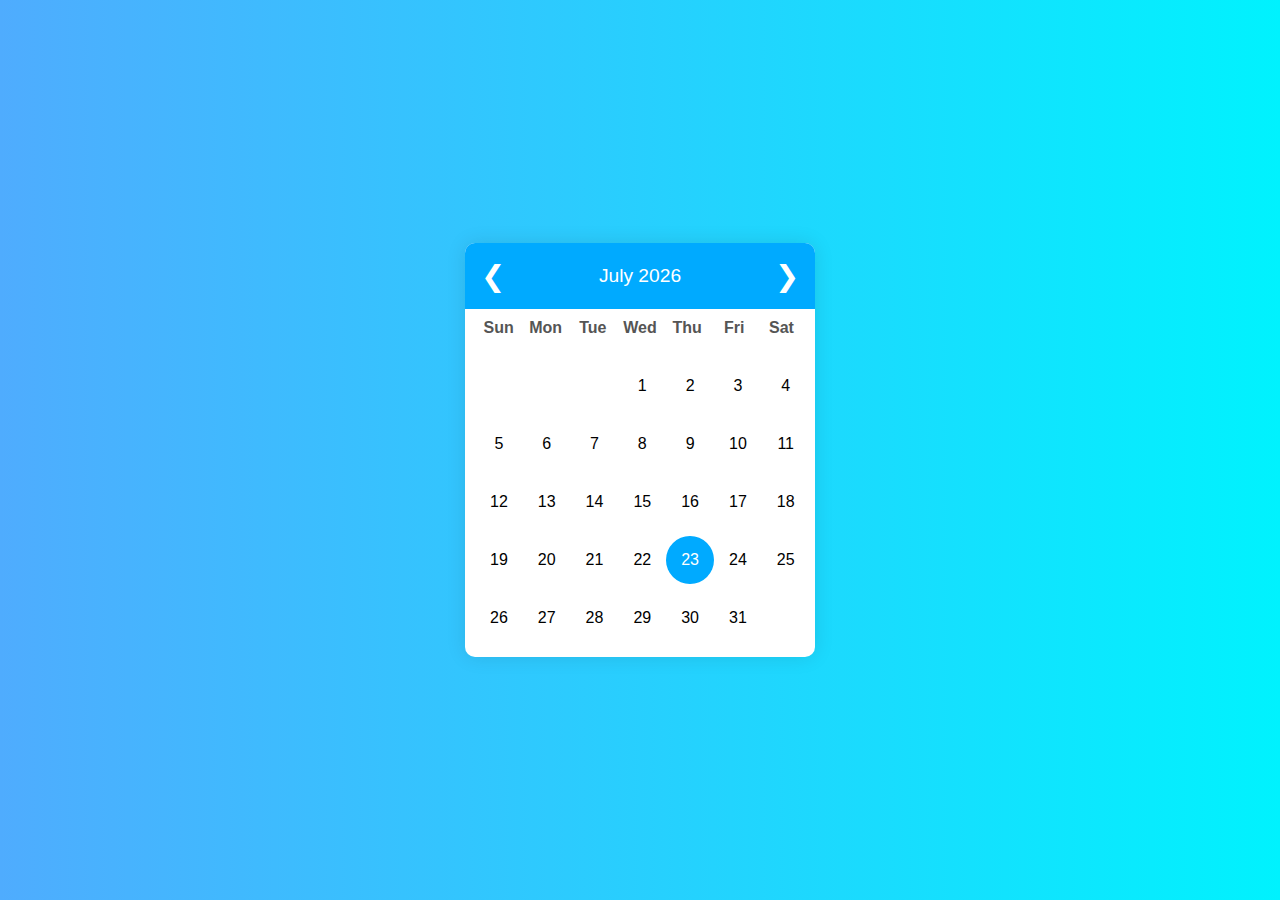
<file: calender/index.html>
<!DOCTYPE html>
<html lang="en">
<head>
    <meta charset="UTF-8">
    <meta name="viewport" content="width=device-width, initial-scale=1.0">
    <title>Beautiful Calendar</title>
    <link rel="stylesheet" href="styles.css">
</head>
<body>
    <div class="calendar">
        <div class="calendar-header">
            <button id="prevMonth">&#10094;</button>
            <div id="monthYear"></div>
            <button id="nextMonth">&#10095;</button>
        </div>
        <div class="calendar-body">
            <div class="weekdays">
                <div>Sun</div>
                <div>Mon</div>
                <div>Tue</div>
                <div>Wed</div>
                <div>Thu</div>
                <div>Fri</div>
                <div>Sat</div>
            </div>
            <div id="calendarDays" class="days"></div>
        </div>
    </div>
    <script src="script.js"></script>
</body>
</html>
</file>
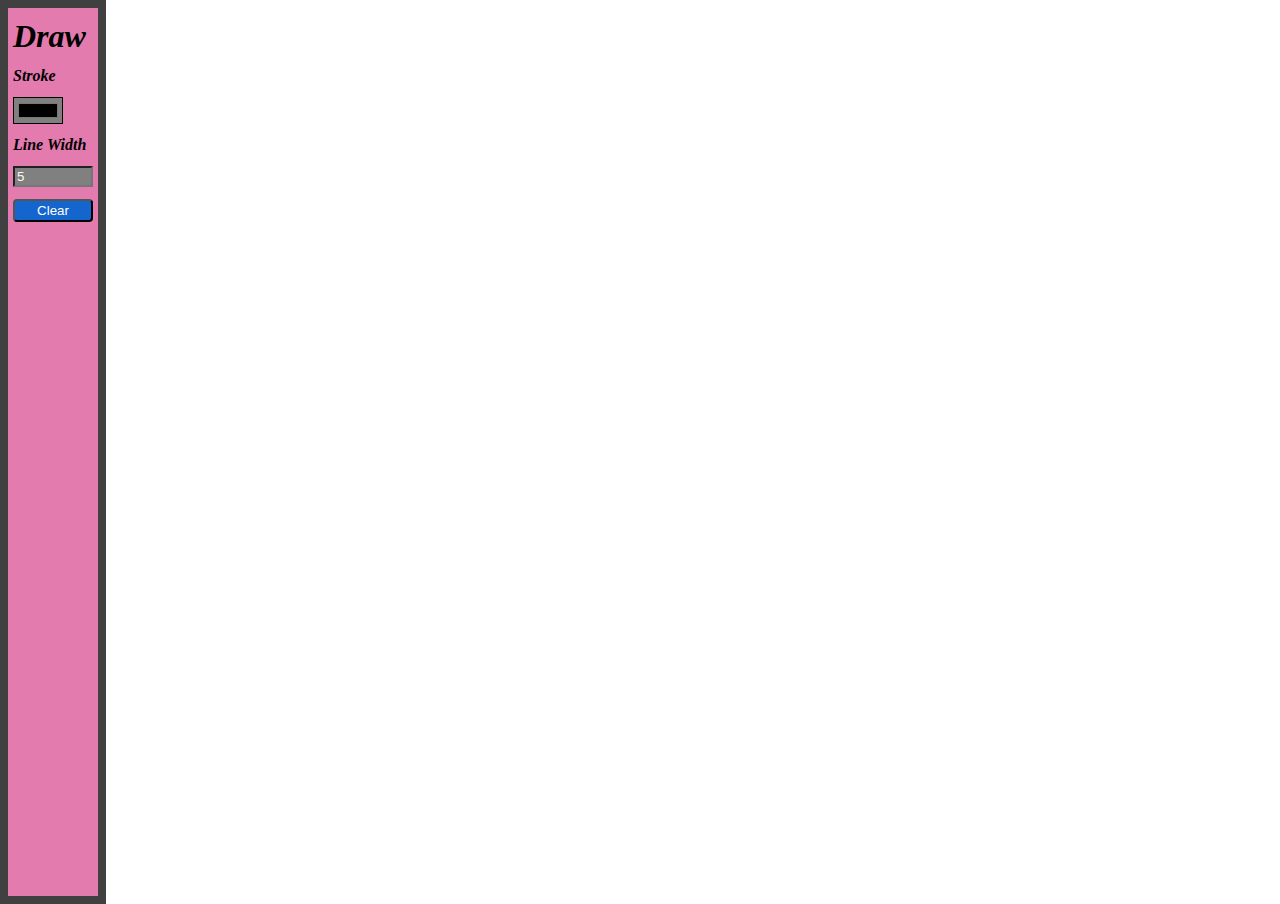
<file: drawing/index.html>
<!DOCTYPE html>
<html lang="en">
<head>
    <meta charset="UTF-8">
    <meta name="viewport"  content="width=device-width, initial-scale=1.0">
    <link rel="stylesheet" href ="style.css">
    <title>SimpleDrawingGame</title>
</head>
<body>
    <section class="container">
        <div id="toolbar">
            <h1>Draw</h1>
            <label for="stroke">Stroke</label>
            <input id="stroke" name="stroke" type="color">
            <label for="LineWidth">Line Width</label>
            <input id="LineWidth" name="LineWidth" type="number" value="5">
            <button id="clear">Clear</button>
        </div>
        <div class="drawingBoard">
            <canvas id="drawingBoard">

            </canvas>
        </div>
    </section>
    <script src="index.js" type="application/javascript"></script>
</body>
</html>
</file>
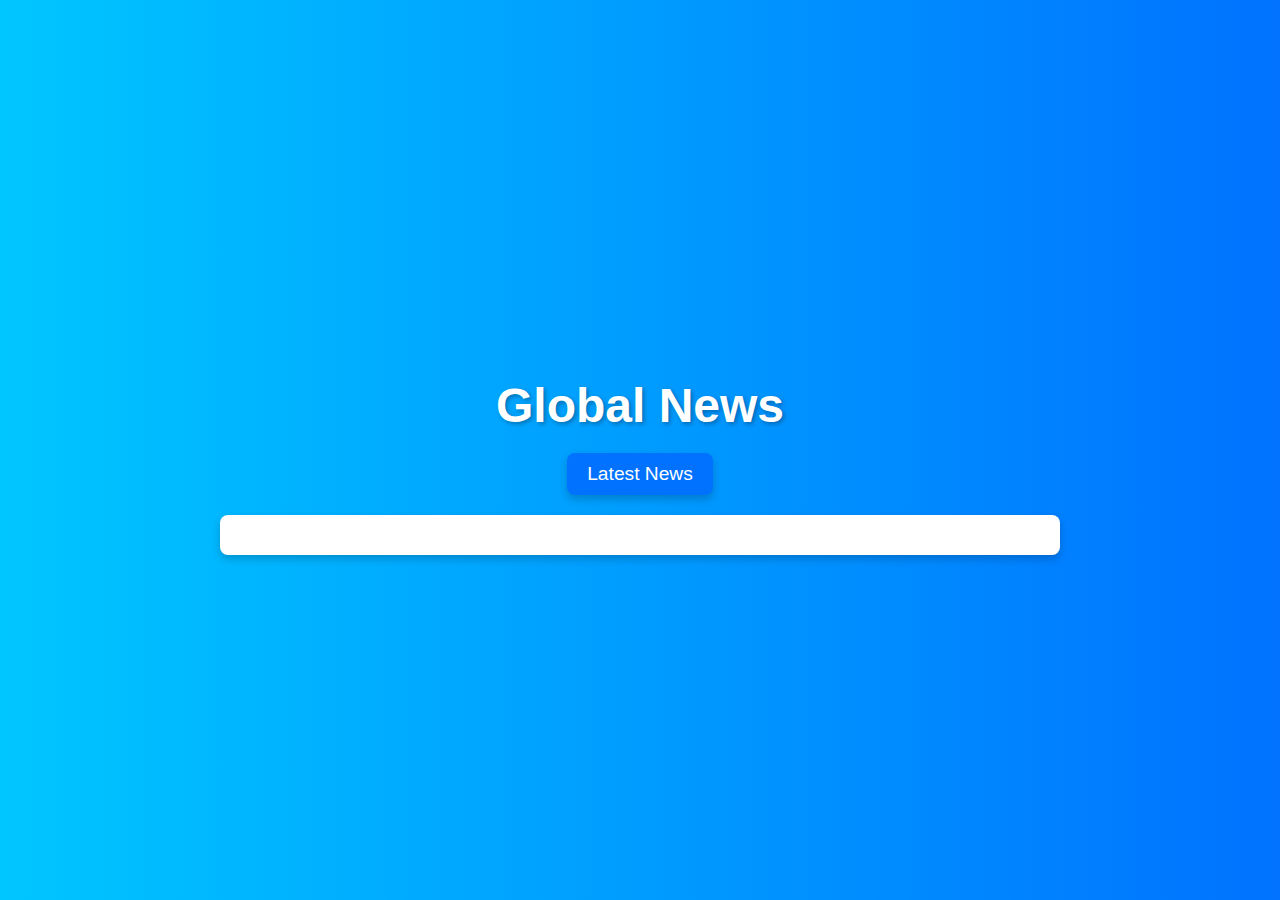
<file: news/index.html>
<!DOCTYPE html>
<html lang="en">
<head>
    <meta charset="UTF-8">
    <meta name="viewport" content="width=device-width, initial-scale=1.0">
    <title>NewsData.io Example</title>
    <style>
        body {
    font-family: Arial, sans-serif;
    background: linear-gradient(to right, #00c6ff, #0072ff);
    color: #fff;
    margin: 0;
    padding: 0;
    display: flex;
    flex-direction: column;
    align-items: center;
    justify-content: center;
    height: 100vh;
}

h1 {
    font-size: 3rem;
    margin-bottom: 20px;
    text-shadow: 2px 2px 4px rgba(0, 0, 0, 0.3);
}

button {
    background-color: #0072ff;
    border: none;
    border-radius: 8px;
    color: #fff;
    font-size: 1.2rem;
    padding: 10px 20px;
    cursor: pointer;
    transition: background-color 0.3s, transform 0.3s;
    box-shadow: 0 4px 8px rgba(0, 0, 0, 0.2);
}

button:hover {
    background-color: #005bb5;
    transform: scale(1.05);
}

#results {
    margin-top: 20px;
    width: 80%;
    max-width: 800px;
    background: #fff;
    color: #333;
    padding: 20px;
    border-radius: 8px;
    box-shadow: 0 4px 8px rgba(0, 0, 0, 0.2);
}
    </style>
</head>
<body>

    <h1>Global News</h1>
    <button onclick="fetchNews()">Latest News</button>
    
    <div id="results"></div>

    <script>
        // Define your API key
        const apiKey = 'pub_53241bc53b7642fe3a845756aa975c2b91c14';
        
        // Create the request URL
        const newsUrl = `https://newsdata.io/api/1/news?apikey=${apiKey}&country=us&language=en`;

        function fetchNews() {
            // Define request options
            const requestOptions = {
                method: 'GET',
                redirect: 'follow'
            };

            // Fetch data from the API
            fetch(newsUrl, requestOptions)
                .then(response => {
                    if (!response.ok) {
                        throw new Error(`HTTP error! Status: ${response.status}`);
                    }
                    return response.json(); // Parse JSON response
                })
                .then(result => {
                    displayResults(result); // Handle the result
                })
                .catch(error => {
                    console.error('Error fetching data:', error.message); // Log any errors
                    displayError(error.message); // Display error on the page
                });
        }

        function displayResults(data) {
            const resultsDiv = document.getElementById('results');
            resultsDiv.innerHTML = ''; // Clear previous results

            if (!data || !data.results || data.results.length === 0) {
                resultsDiv.innerHTML = '<p>No results found.</p>';
                return;
            }

            let newsText = 'Here are the latest news headlines: ';
            data.results.forEach(item => {
                const div = document.createElement('div');
                div.innerHTML = `<strong>${item.title}</strong><br><a href="${item.link}" target="_blank">${item.link}</a>`;
                resultsDiv.appendChild(div);

                // Add the headline to the text-to-speech queue
                newsText += `${item.title}. `;
            });

            // Read the news headlines
            speakText(newsText);
        }

        function displayError(message) {
            const resultsDiv = document.getElementById('results');
            resultsDiv.innerHTML = `<p>Error: ${message}</p>`;
        }

        function speakText(text) {
            const speech = new SpeechSynthesisUtterance();
            const allVoices= speechSynthesis.getVoices();
            speech.voice = allVoices[4];
            speech.text = text;
            window.speechSynthesis.speak(speech);
        }
        window.onload = function(){
            speakText("  ");
}
    </script>

</body>
</html>
</file>
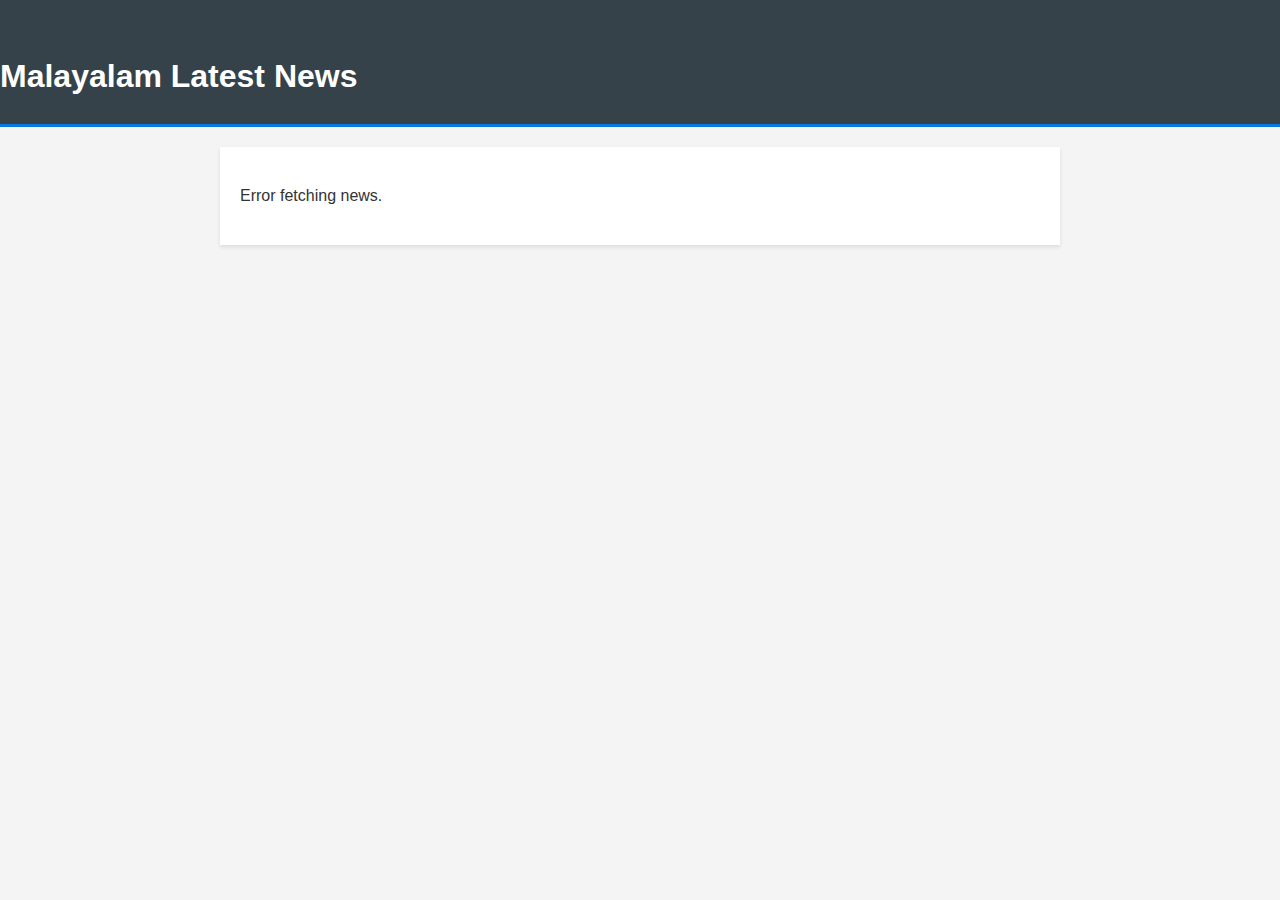
<file: newsss/index.html>
<!DOCTYPE html>
<html lang="en">
<head>
    <meta charset="UTF-8">
    <meta name="viewport" content="width=device-width, initial-scale=1.0">
    <title>Malayalam Latest News</title>
    <link rel="stylesheet" href="style.css">
</head>
<body>
    <header>
        <h1>Malayalam Latest News</h1>
    </header>
    <main>
        <div id="news-container"></div>
    </main>
    <script src="script.js"></script>
</body>
</html>
</file>
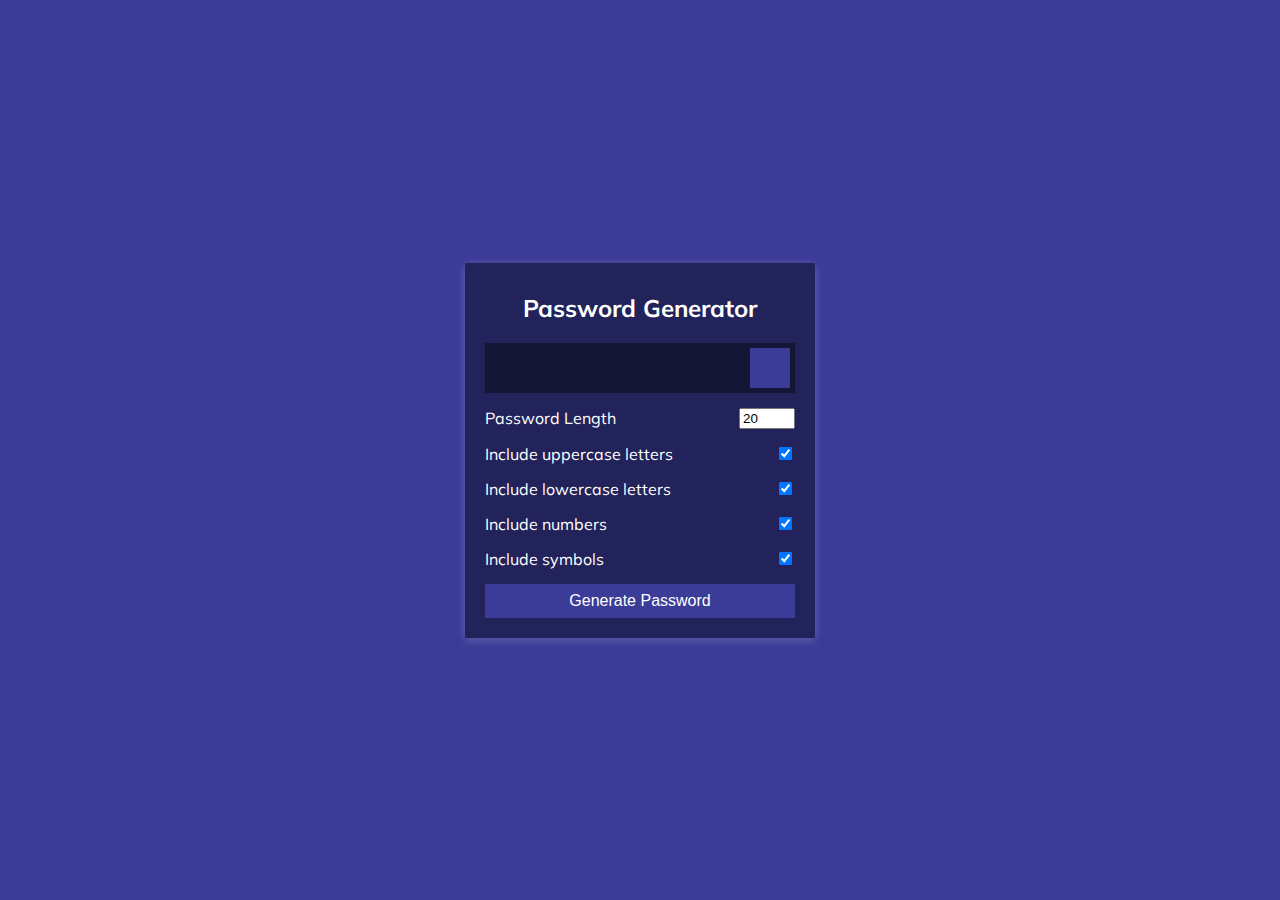
<file: passwordgenerator/index.html>
<!DOCTYPE html>
<html lang="en">
  <head>
    <meta charset="UTF-8" />
    <meta name="viewport" content="width=device-width, initial-scale=1.0" />
    <link
      rel="stylesheet"
      href="https://cdnjs.cloudflare.com/ajax/libs/font-awesome/5.15.1/css/all.min.css"
      integrity="sha512-+4zCK9k+qNFUR5X+cKL9EIR+ZOhtIloNl9GIKS57V1MyNsYpYcUrUeQc9vNfzsWfV28IaLL3i96P9sdNyeRssA=="
      crossorigin="anonymous"
    />
    <link rel="stylesheet" href="style.css" />
    <title>Password Generator</title>
  </head>
  <body>
    <div class="container">
      <h2>Password Generator</h2>
      <div class="result-container">
        <span id="result"></span>
        <button class="btn" id="clipboard">
          <i class="far fa-copy"></i>
        </button>
      </div>
      <div class="settings">
        <div class="setting">
          <label for="length">Password Length</label>
          <input
            type="number"
            name="length"
            id="length"
            min="4"
            max="20"
            value="20"
          />
        </div>
        <div class="setting">
          <label for="uppercase">Include uppercase letters</label>
          <input type="checkbox" name="uppercase" id="uppercase" checked />
        </div>
        <div class="setting">
          <label for="lowercase">Include lowercase letters</label>
          <input type="checkbox" name="lowercase" id="lowercase" checked />
        </div>
        <div class="setting">
          <label for="numbers">Include numbers</label>
          <input type="checkbox" name="numbers" id="numbers" checked />
        </div>
        <div class="setting">
          <label for="symbols">Include symbols</label>
          <input type="checkbox" name="symbols" id="symbols" checked />
        </div>
      </div>
      <button class="btn btn-large" id="generate">Generate Password</button>
    </div>

    <script src="script.js"></script>
  </body>
</html>
</file>
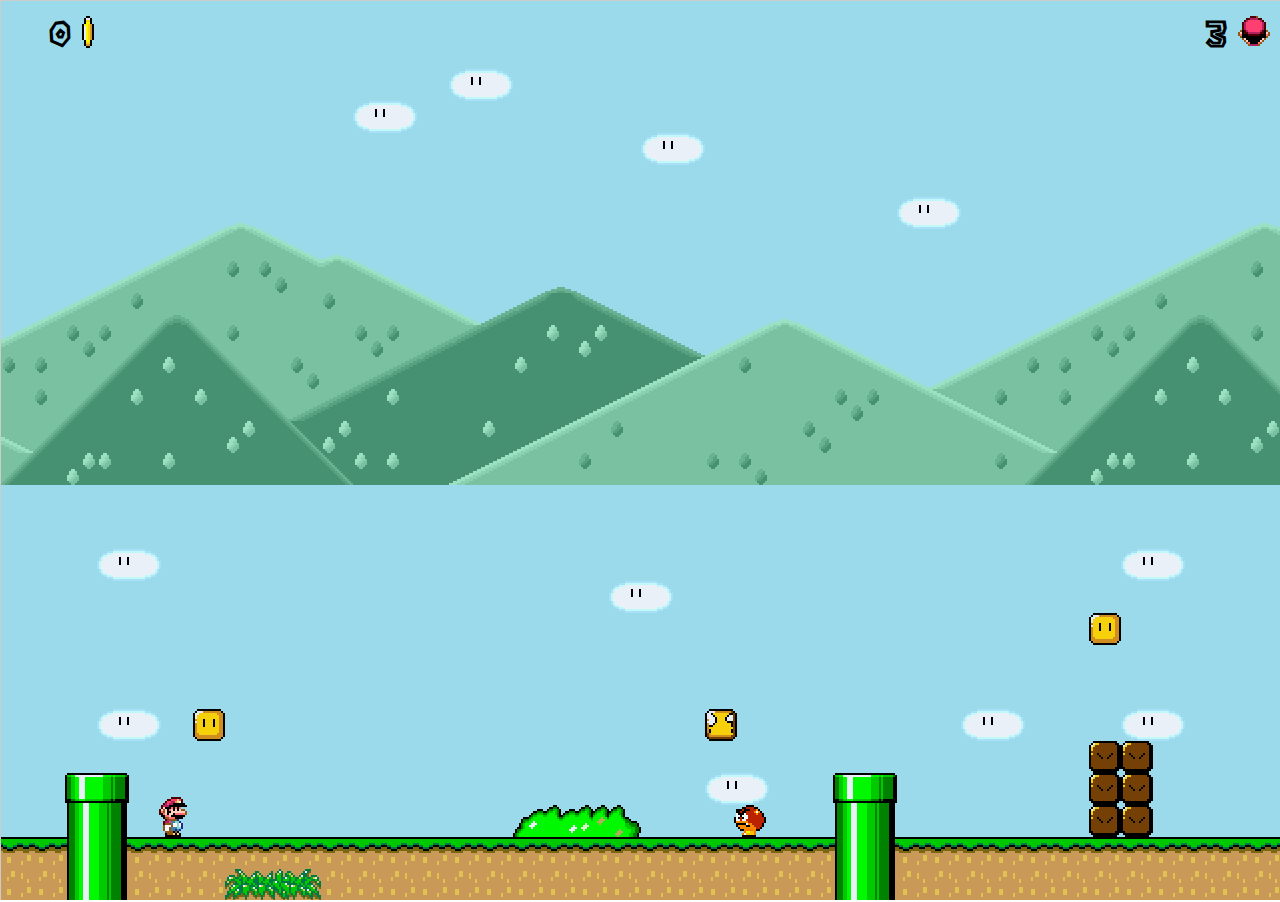
<file: pikimonegame/index.html>
﻿<!doctype html>
<html>
<head>
<meta charset=utf-8 />
<title>Super Mario HTML5 Test</title>
<link href="Content/style.css" rel="stylesheet" />
</head>
<body>
<div id="game">
<div id="world">
</div>
<div id="coinNumber" class="gauge">0</div>
<div id="coin" class="gaugeSprite"></div>
<div id="liveNumber" class="gauge">0</div>
<div id="live" class="gaugeSprite"></div>
</div>
<script src="https://ajax.googleapis.com/ajax/libs/jquery/1.7.2/jquery.min.js"></script>
<script src="Scripts/testlevels.js"></script>
<script src="Scripts/oop.js"></script>
<script src="Scripts/keys.js"></script>
<script src="Scripts/constants.js"></script>
<script src="Scripts/main.js"></script>
</body>
</html>
</file>
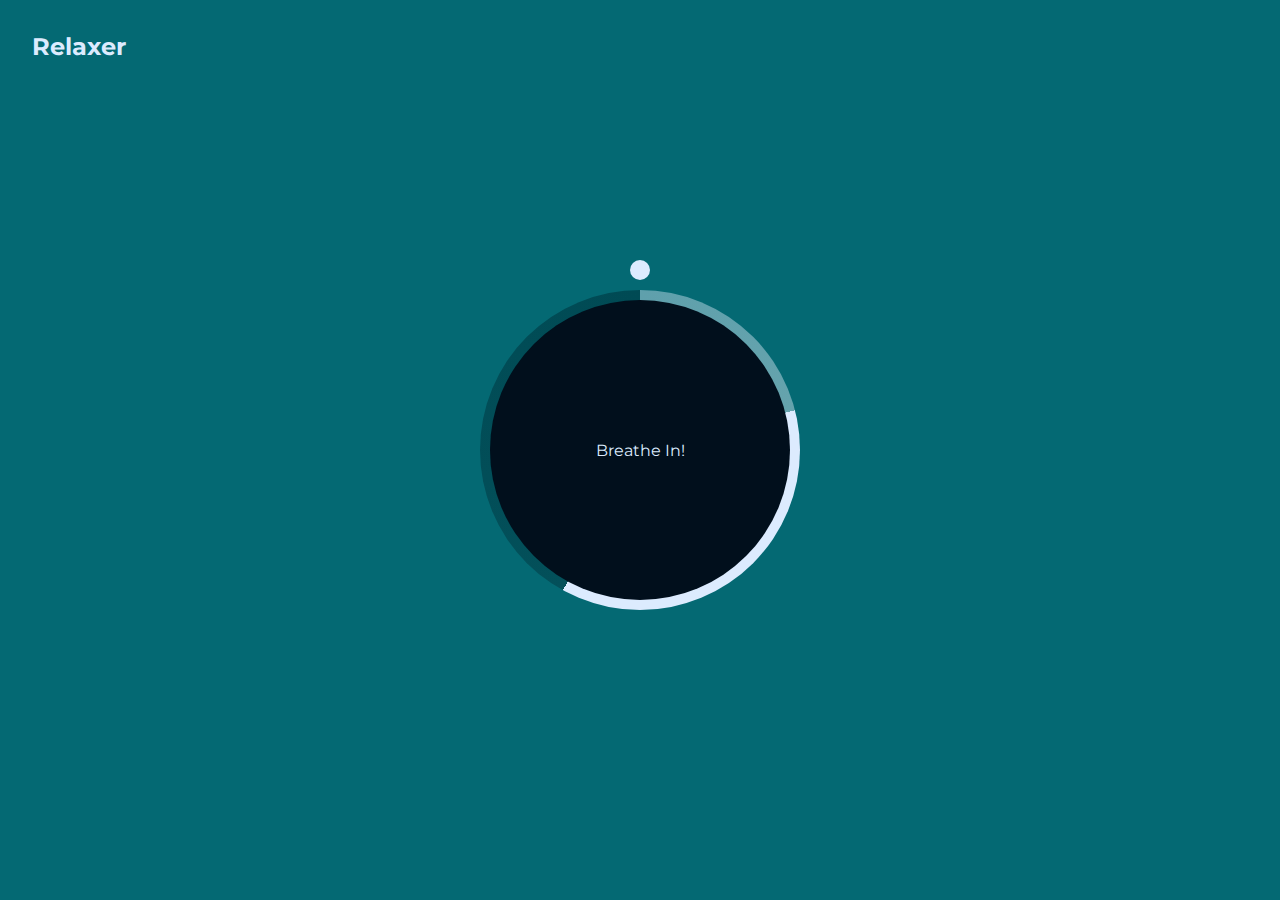
<file: relaxerapp/index.html>
<!DOCTYPE html>
<html lang="en">
  <head>
    <meta charset="UTF-8" />
    <meta name="viewport" content="width=device-width, initial-scale=1.0" />
    <link rel="stylesheet" href="style.css" />
    <title>Relaxer</title>
  </head>
  <body>
    <h1>Relaxer</h1>
    <div class="container" id="container">
      <div class="circle"></div>
      <p id="text"></p>
      <div class="pointer-container">
        <span class="pointer"></span>
      </div>
      <div class="gradient-circle"></div>
    </div>
    <script src="script.js"></script>
  </body>
</html>
</file>
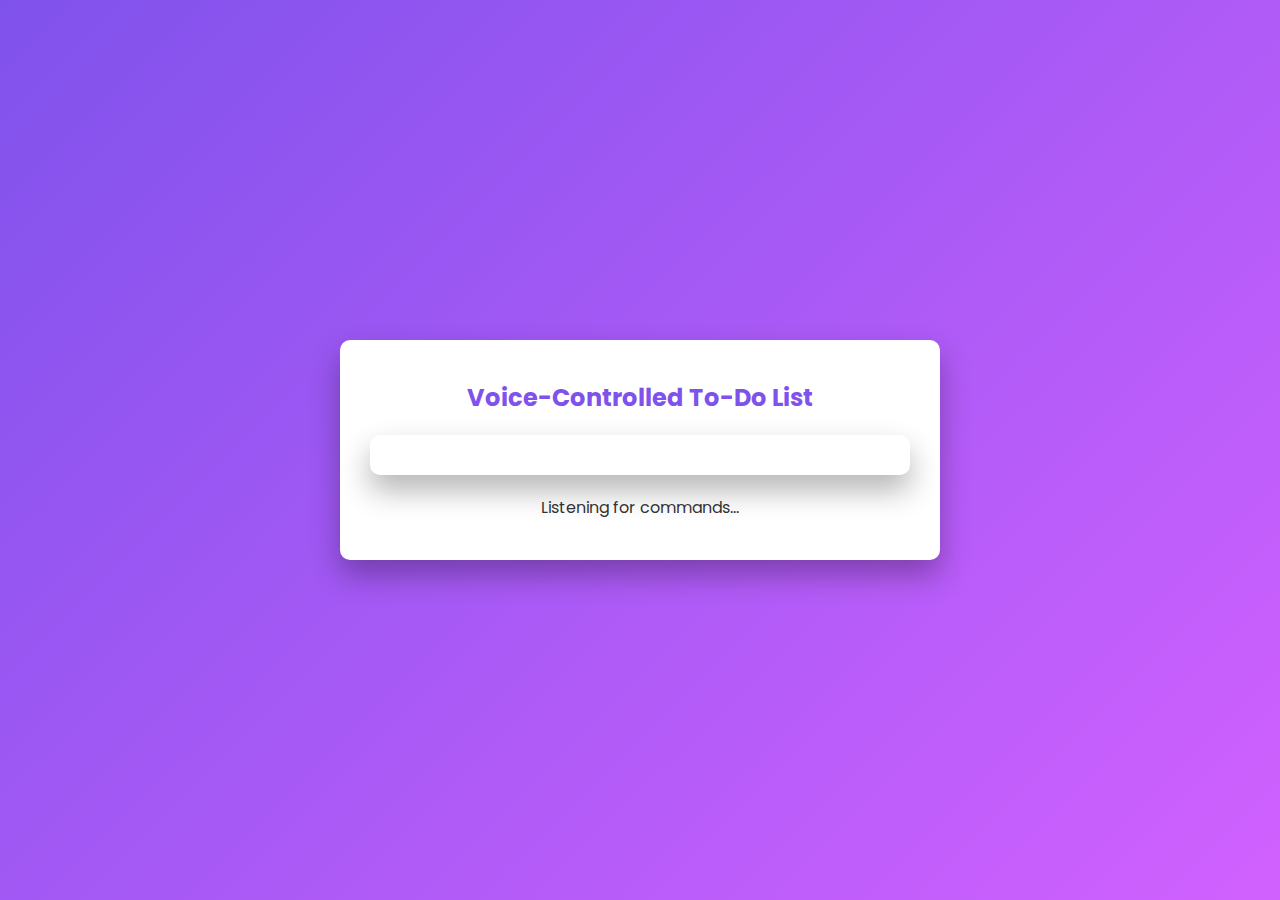
<file: todolist/index.html>
<!DOCTYPE html>
<html lang="en">
<head>
    <title>Voice-Controlled To-Do List</title>
    <!-- Google Font -->
    <link href="https://fonts.googleapis.com/css2?family=Poppins:wght@400;500&display=swap" rel="stylesheet">
    <!-- Font Awesome CDN -->
    <link rel="stylesheet" href="https://cdnjs.cloudflare.com/ajax/libs/font-awesome/5.15.2/css/all.min.css">
    <!-- Stylesheet -->
    <link rel="stylesheet" href="style.css">
</head>
<body>
    <div class="container">
        <h2>Voice-Controlled To-Do List</h2>
        <div id="tasks"></div>
        <p id="status">Listening for commands...</p>
    </div>
    <!-- Script -->
    <script src="script.js"></script>
</body>
</html>
</file>
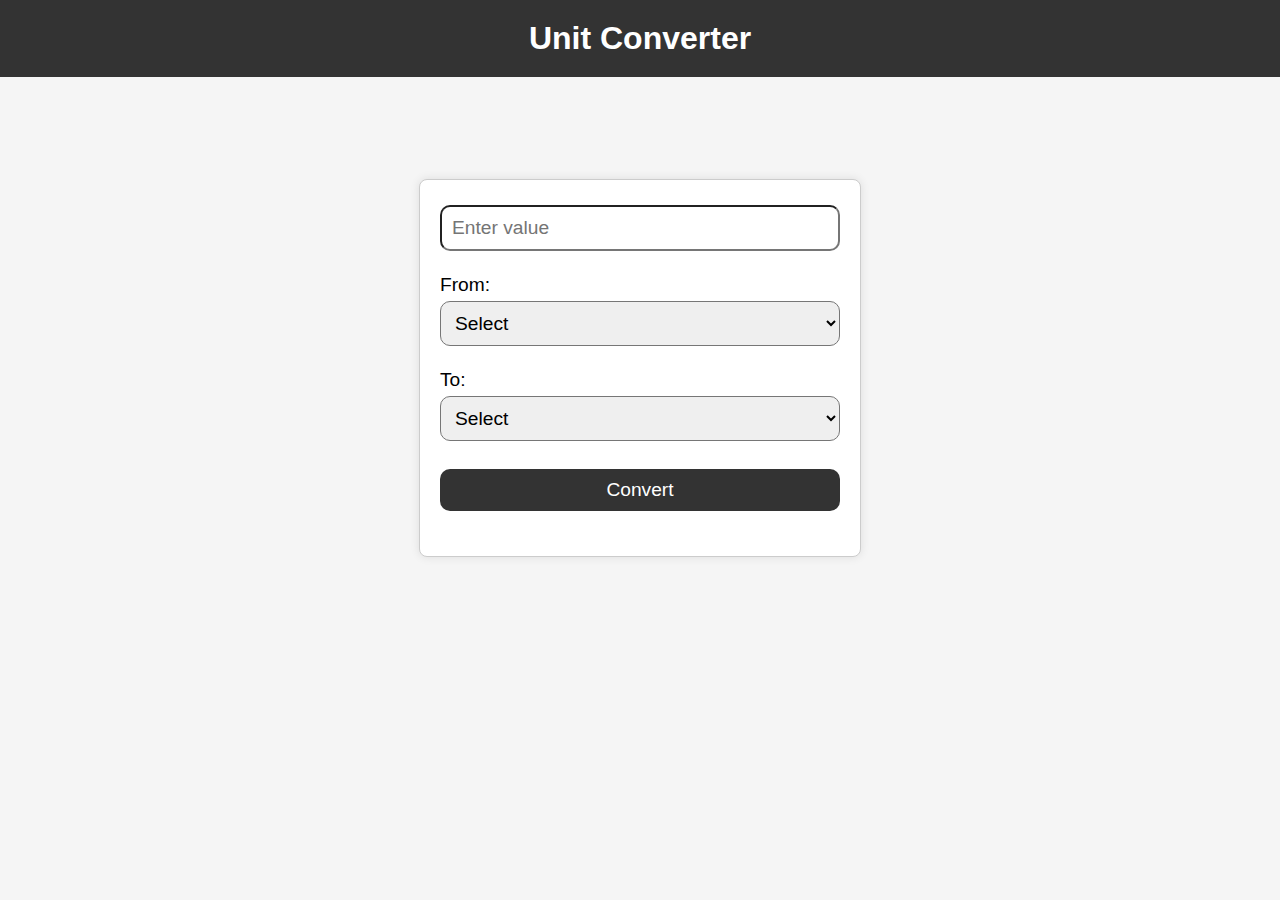
<file: UnitConverter/index.html>
<!DOCTYPE html>
<html>
  <head>
    <title>Unit Converter</title>
    <link rel="stylesheet" type="text/css" href="style.css" />
    <link rel="icon" type="image/x-icon" href="icon.png" />
  </head>
  <body>
    <header>
      <h1>Unit Converter</h1>
    </header>
    <div class="container">
      <form id="conversionForm">
        <input type="number" id="valueInput" placeholder="Enter value" /><br />
        <span>From:</span>
        <select id="fromUnit">
          <option>Select</option>
          <option value="meters">Meters</option>
          <option value="kilometers">Kilometers</option>
          <option value="centimeters">Centimeters</option>
          <option value="millimeters">Millimeters</option>
          <option value="feet">Feet</option>
          <option value="celsius">Celsius</option>
          <option value="fahrenheit">Fahrenheit</option>
          <option value="kelvin">Kelvin</option></select
        ><br />
        <span>To:</span>
        <select id="toUnit">
          <option>Select</option>
          <option value="meters">Meters</option>
          <option value="kilometers">Kilometers</option>
          <option value="centimeters">Centimeters</option>
          <option value="millimeters">Millimeters</option>
          <option value="feet">Feet</option>
          <option value="celsius">Celsius</option>
          <option value="fahrenheit">Fahrenheit</option>
          <option value="kelvin">Kelvin</option></select
        ><br />
        <button type="button" id="convertButton">Convert</button>
      </form>
      <div id="result"></div>
    </div>
    <script src="script.js"></script>
  </body>
</html>
</file>
<file: calender/styles.css>
body {
    font-family: 'Arial', sans-serif;
    background: linear-gradient(to right, #4facfe, #00f2fe);
    display: flex;
    justify-content: center;
    align-items: center;
    height: 100vh;
    margin: 0;
}

.calendar {
    background-color: white;
    box-shadow: 0px 0px 20px rgba(0, 0, 0, 0.1);
    border-radius: 10px;
    overflow: hidden;
    width: 350px;
    max-width: 90%;
}

.calendar-header {
    display: flex;
    justify-content: space-between;
    align-items: center;
    background-color: #00aaff;
    color: white;
    padding: 15px 10px;
    font-size: 1.2em;
}

.calendar-header button {
    background: none;
    border: none;
    color: white;
    font-size: 1.5em;
    cursor: pointer;
    transition: color 0.3s;
}

.calendar-header button:hover {
    color: #ffd700;
}

.weekdays, .days {
    display: grid;
    grid-template-columns: repeat(7, 1fr);
    text-align: center;
    padding: 10px;
}

.weekdays div {
    font-weight: bold;
    color: #555;
}

.days div {
    padding: 15px;
    border-radius: 50%;
    margin: 5px 0;
    transition: background-color 0.3s, color 0.3s;
    cursor: pointer;
}

.days div:hover {
    background-color: #00aaff;
    color: white;
}

.days .today {
    background-color: #00aaff;
    color: white;
}
</file>
<file: drawing/style.css>
body{
    margin: 0;
    padding: 0;
    height:100%;
    overflow:hidden;
    color:white;
}

h1 {
    font-family:'Times New Roman', Times, serif;
    font-weight: bolder;
    font-style: oblique;
    background-clip: text;
    color: black;
    margin-top: 5px;
}

.container{
    display: flex;
    height:100%;
}

#toolbar{
    display: flex;
    flex-direction: column;
    padding: 5px;
    width: 80px;
    border: 8px solid #404040; 
    background-color: #e47bae
}

#toolbar *{
    margin-bottom: 12px;

}

#toolbar label{
    font-size: 16px;
    font-family:'Times New Roman', Times, serif;
    font-style: oblique;
    color:#000000;
    font-weight:bold;
}

#toolbar input{
    background-color: grey;
    color:floralwhite;
}
#toolbar button {
    background-color: #1565ce;
    border-radius: 4px;
    color :white;
    padding: 2px;
}
</file>
<file: newsss/style.css>
body, html {
    font-family: Arial, sans-serif;
    margin: 0;
    padding: 0;
    background-color: #f4f4f4;
    line-height: 1.6;
    color: #333;
}

header {
    background: #35424a;
    color: #fff;
    padding-top: 30px;
    min-height: 70px;
    border-bottom: #0779e4 3px solid;
}

header nav {
    margin-top: 10px;
    text-align: center;
}

header nav h1 {
    margin: 0;
    padding: 0;
    color: #fff;
}

header nav ul {
    list-style: none;
    margin: 0;
    padding: 0;
    overflow: hidden;
    background-color: #333;
}

/* Uncomment if using navigation links
header nav ul li {
    float: left;
}

header nav ul li a {
    display: block;
    color: white;
    text-align: center;
    padding: 14px 16px;
    text-decoration: none;
}

header nav ul li a:hover {
    background-color: #111;
}
*/

main {
    display: flex;
    justify-content: center;
    padding: 20px;
}

#news-container {
    background: white;
    padding: 20px;
    box-shadow: 0 2px 4px rgba(0,0,0,0.1);
    width: 80%;
    max-width: 800px;
}

.news-article {
    margin-bottom: 20px;
    padding-bottom: 20px;
    border-bottom: 1px solid #ccc;
}

.news-article:last-child {
    border-bottom: none;
    margin-bottom: 0;
    padding-bottom: 0;
}

.news-article h2 {
    margin-top: 0;
}

.news-article p {
    color: #666;
}
</file>
<file: passwordgenerator/style.css>
@import url("https://fonts.googleapis.com/css?family=Muli&display=swap");

* {
  box-sizing: border-box;
}

body {
  background-color: #3b3b98;
  color: #fff;
  font-family: "Muli", sans-serif;
  display: flex;
  flex-direction: column;
  align-items: center;
  justify-content: center;
  height: 100vh;
  overflow: hidden;
  padding: 10px;
  margin: 0;
}

h2 {
  margin: 10px 0 20px;
  text-align: center;
}

.container {
  background-color: #23235b;
  box-shadow: 0px 2px 10px rgba(255, 255, 255, 0.2);
  padding: 20px;
  width: 350px;
  max-width: 100%;
}

.result-container {
  background-color: rgba(0, 0, 0, 0.4);
  display: flex;
  justify-content: flex-start;
  align-items: center;
  position: relative;
  font-size: 18px;
  letter-spacing: 1px;
  padding: 12px 10px;
  height: 50px;
  width: 100%;
}

.result-container #result {
  word-wrap: break-word;
  max-width: calc(100% - 40px);
}

.result-container .btn {
  position: absolute;
  top: 5px;
  right: 5px;
  width: 40px;
  height: 40px;
  font-size: 20px;
}

.btn {
  background-color: #3b3b98;
  color: #fff;
  border: none;
  font-size: 16px;
  padding: 8px 12px;
  cursor: pointer;
}

.btn-large {
  display: block;
  width: 100%;
}

.setting {
  display: flex;
  justify-content: space-between;
  align-items: center;
  margin: 15px 0;
}

.toast {
  position: fixed;
  bottom: 10px;
  right: 10px;
  background-color: #fff;
  color: #3b3b98;
  border-radius: 5px;
  padding: 1rem 2rem;
  margin: 0.5rem;
}
</file>
<file: pikimonegame/Content/style.css>
﻿@font-face {
	font-family: 'SMB';
	src: local('Super Mario Bros.'),
		 url('fonts/Super Mario Bros.ttf') format('truetype');
	font-style: normal;
 }
 
 body, html {
   margin: 0;
   padding: 0;
   height: 100%;
   overflow: hidden;
 }
 
 #game {
   height: 100%;
   width: 100%;
   position: relative;
   border: 1px solid #ccc;
   overflow: hidden;
 }
 
 #world { 
   margin: 0;
   padding: 0;
   height: 100%;
   width: 100%;
   position: absolute;
   bottom: 0;
   left: 0;
   z-index: 0;
 }
 
 .gauge {
   margin: 0;
   padding: 0;
   height: 50px;
   width: 70px;
   text-align: right;
   font-size: 2em;
   font-weight: bold;
   position: absolute;
   top: 17px;
   right: 52px;
   z-index: 1000;
   font-family: 'SMB';
 }
 
 .gaugeSprite {
   margin: 0;
   padding: 0;
   z-index: 1000;
   position: absolute;
 }
 
 #coinNumber {
   left: 0;
 }
 
 #liveNumber {
   right: 52px;
 }
 
 #coin {
   height: 32px;
   width: 32px;
   background-image: url(mario-objects.png);
   background-position: 0 0;
   top: 15px;
   left: 70px;
 }
 
 #live {
   height: 40px;
   width: 40px;
   background-image: url(mario-sprites.png);
   background-position: 0 -430px;
   top: 12px;
   right: 8px;
 }
 
 .figure {
   margin: 0;
   padding: 0;
   z-index: 99;
   position: absolute;
 }
 
 .matter {
   margin: 0;
   padding: 0;
   z-index: 95;
   position: absolute;
   width: 32px;
   height: 32px;
 }
</file>
<file: relaxerapp/style.css>
@import url("https://fonts.googleapis.com/css?family=Montserrat&display=swap");

:root {
  --background-color: #046973;
  --large-circle-color: #010f1c;
  --light-color: #dcebfe;
  --gradient-color-light: #5fa0ac;
  --gradient-color-light-border: #65a3ad;
  --gradient-color-dark: #004a54;
  --gradient-color-dark-border: #03505a;
}

* {
  box-sizing: border-box;
}

body {
  background: var(--background-color) url('https://images.unsplash.com/photo-1601142754133-ae7aa279c3d5?ixid=MXwxMjA3fDB8MHxwaG90by1wYWdlfHx8fGVufDB8fHw%3D&ixlib=rb-1.2.1&auto=format&fit=crop&w=1920&q=80') no-repeat center center/cover;
  color: var(--light-color);
  font-family: "Montserrat", sans-serif;
  display: flex;
  flex-direction: column;
  align-items: center;
  justify-content: center;
  height: 100vh;
  overflow: hidden;
  margin: 0;
}

h1 {
  position: absolute;
  top: 1rem;
  left: 2rem;
  font-size: 1.5rem;
}

.container {
  display: flex;
  align-items: center;
  justify-content: center;
  margin: auto;
  width: 300px;
  height: 300px;
  position: relative;
  transform: scale(1);
}

.circle {
  background-color: var(--large-circle-color);
  width: 100%;
  height: 100%;
  border-radius: 50%;
  position: absolute;
  top: 0;
  left: 0;
  z-index: -1;
}

.gradient-circle {
  background: conic-gradient(
    var(--gradient-color-light) 0%,
    var(--gradient-color-light-border) 21%,
    var(--light-color) 21%,
    var(--light-color) 58%,
    var(--gradient-color-dark-border) 58%,
    var(--gradient-color-dark) 100%
  );
  width: 320px;
  height: 320px;
  border-radius: 50%;
  position: absolute;
  top: -10px;
  left: -10px;
  z-index: -2;
}

.pointer {
  background-color: var(--light-color);
  width: 20px;
  height: 20px;
  border-radius: 50%;
  display: block;
}

.pointer-container {
  position: absolute;
  top: -40px;
  left: 140px;
  width: 20px;
  height: 190px;
  animation: rotate 19s linear forwards infinite;
  transform-origin: bottom center;
}

@keyframes rotate {
  from {
    transform: rotate(0deg);
  }
  to {
    transform: rotate(360deg);
  }
}

.container.grow {
  animation: grow 4s linear forwards;
}

@keyframes grow {
  from {
    transform: scale(1);
  }
  to {
    transform: scale(1.2);
  }
}

.container.shrink {
  animation: shrink 8s linear forwards;
}

@keyframes shrink {
  from {
    transform: scale(1.2);
  }
  to {
    transform: scale(1);
  }
}
</file>
<file: todolist/style.css>
*,
*:before,
*:after {
    padding: 0;
    margin: 0;
    box-sizing: border-box;
}

body {
    height: 100vh;
    background: linear-gradient(135deg, #8052ec, #d161ff);
    font-family: 'Poppins', sans-serif;
    display: flex;
    justify-content: center;
    align-items: center;
}

.container {
    width: 100%;
    max-width: 600px;
    padding: 40px 30px;
    background-color: #ffffff;
    border-radius: 10px;
    box-shadow: 0 15px 30px rgba(0, 0, 0, 0.3);
    text-align: center;
}

h2 {
    margin-bottom: 20px;
    color: #8052ec;
}

#tasks {
    background-color: #ffffff;
    padding: 20px;
    border-radius: 10px;
    box-shadow: 0 15px 30px rgba(0, 0, 0, 0.3);
}

.task {
    background-color: #f9f9f9;
    height: 50px;
    padding: 5px 10px;
    margin-bottom: 10px;
    display: flex;
    align-items: center;
    justify-content: space-between;
    border-bottom: 1px solid #d1d3d4;
    border-radius: 5px;
}

.task span {
    font-size: 15px;
    font-weight: 500;
    flex-grow: 1;
}

.task button {
    background-color: #8052ec;
    color: #ffffff;
    height: 40px;
    width: 40px;
    border-radius: 5px;
    border: none;
    cursor: pointer;
}

.completed {
    text-decoration: line-through;
    color: #888888;
}

#status {
    margin-top: 20px;
    color: #333;
}
</file>
<file: UnitConverter/style.css>
body {
    font-family: Arial, sans-serif;
    background-color: #f5f5f5;
    margin: 0;
    padding: 0;
}

header {
    background-color: #333;
    color: #fff;
    text-align: center;
    padding: 20px;
}

h1{
    margin: 0;
}

.container{
    max-width: 400px;
    height:max-content;
    margin: 8% auto;
    padding: 20px;
    background-color: #fff;
    border: 1px solid #ccc;
    border-radius: 8px;
    box-shadow: 0 0 10px rgba(0, 0, 0, 0.1);
}
form {
    display: flex;
    flex-direction: column;
}

input,
select,
button {
    margin: 5px 0;
    padding: 10px;
    border-radius: 10px;
    font-size: larger;
}

button {
    background-color: #333;
    color: #fff;
    border: none;
    padding: 10px;
    cursor: pointer;
}

button:hover {
    background-color: #555;
}

#result {
    margin-top: 20px;
    font-size: larger;
    text-align: center;
}

span{
    font-size: larger;
}
</file>
